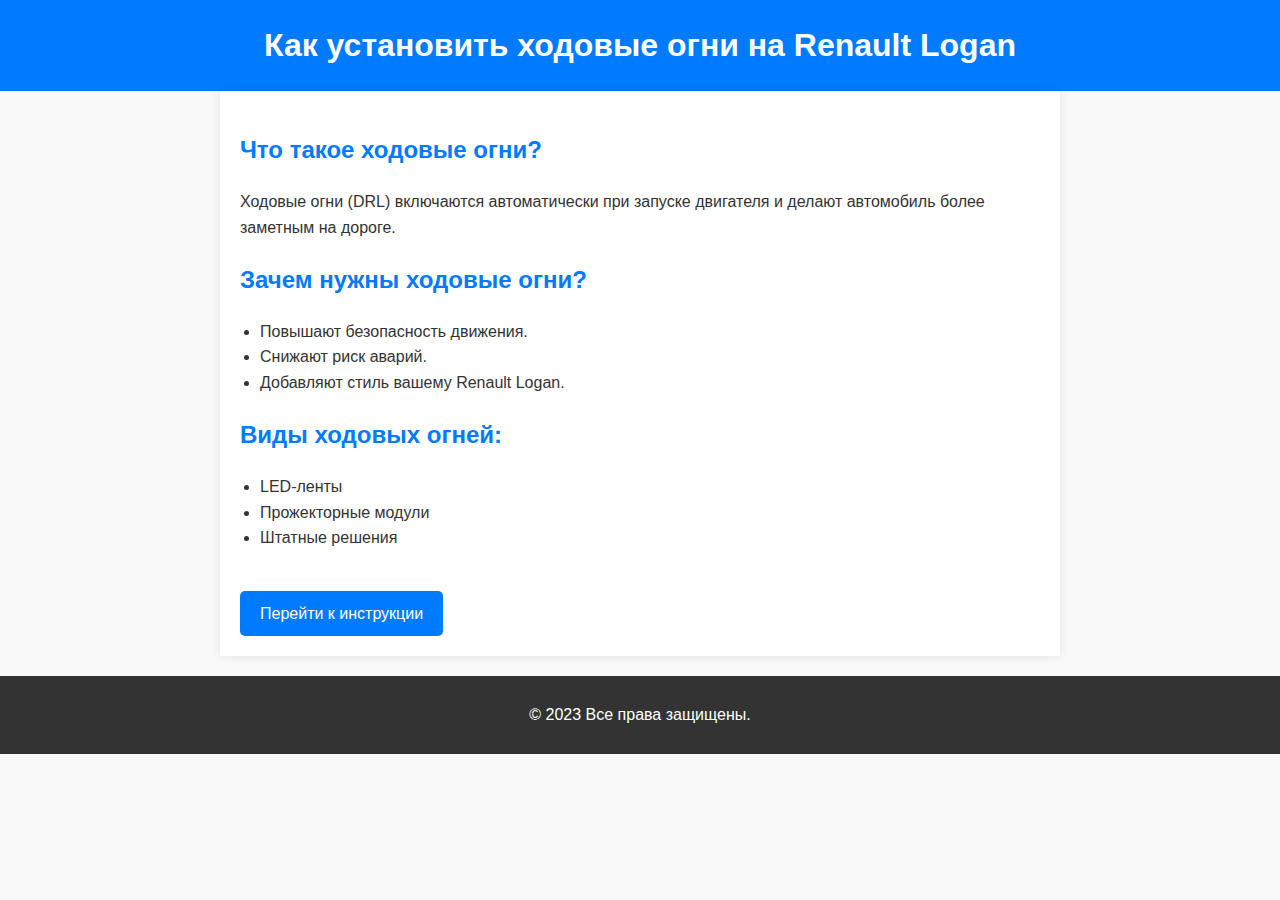
<file: index.html>
<!DOCTYPE html>
<html lang="ru">
<head>
    <meta charset="UTF-8">
    <meta name="viewport" content="width=device-width, initial-scale=1.0">
    <title>Ходовые огни для Renault Logan</title>
    <link rel="stylesheet" href="style.css">
</head>
<body>
    <header>
        <h1>Как установить ходовые огни на Renault Logan</h1>
    </header>

    <main>
        <section>
            <h2>Что такое ходовые огни?</h2>
            <p>Ходовые огни (DRL) включаются автоматически при запуске двигателя и делают автомобиль более заметным на дороге.</p>
        </section>

        <section>
            <h2>Зачем нужны ходовые огни?</h2>
            <ul>
                <li>Повышают безопасность движения.</li>
                <li>Снижают риск аварий.</li>
                <li>Добавляют стиль вашему Renault Logan.</li>
            </ul>
        </section>

        <section>
            <h2>Виды ходовых огней:</h2>
            <ul>
                <li>LED-ленты</li>
                <li>Прожекторные модули</li>
                <li>Штатные решения</li>
            </ul>
        </section>

        <a href="instruction.html" class="btn">Перейти к инструкции</a>
    </main>

    <footer>
        <p>&copy; 2023 Все права защищены.</p>
    </footer>
</body>
</html>
</file>
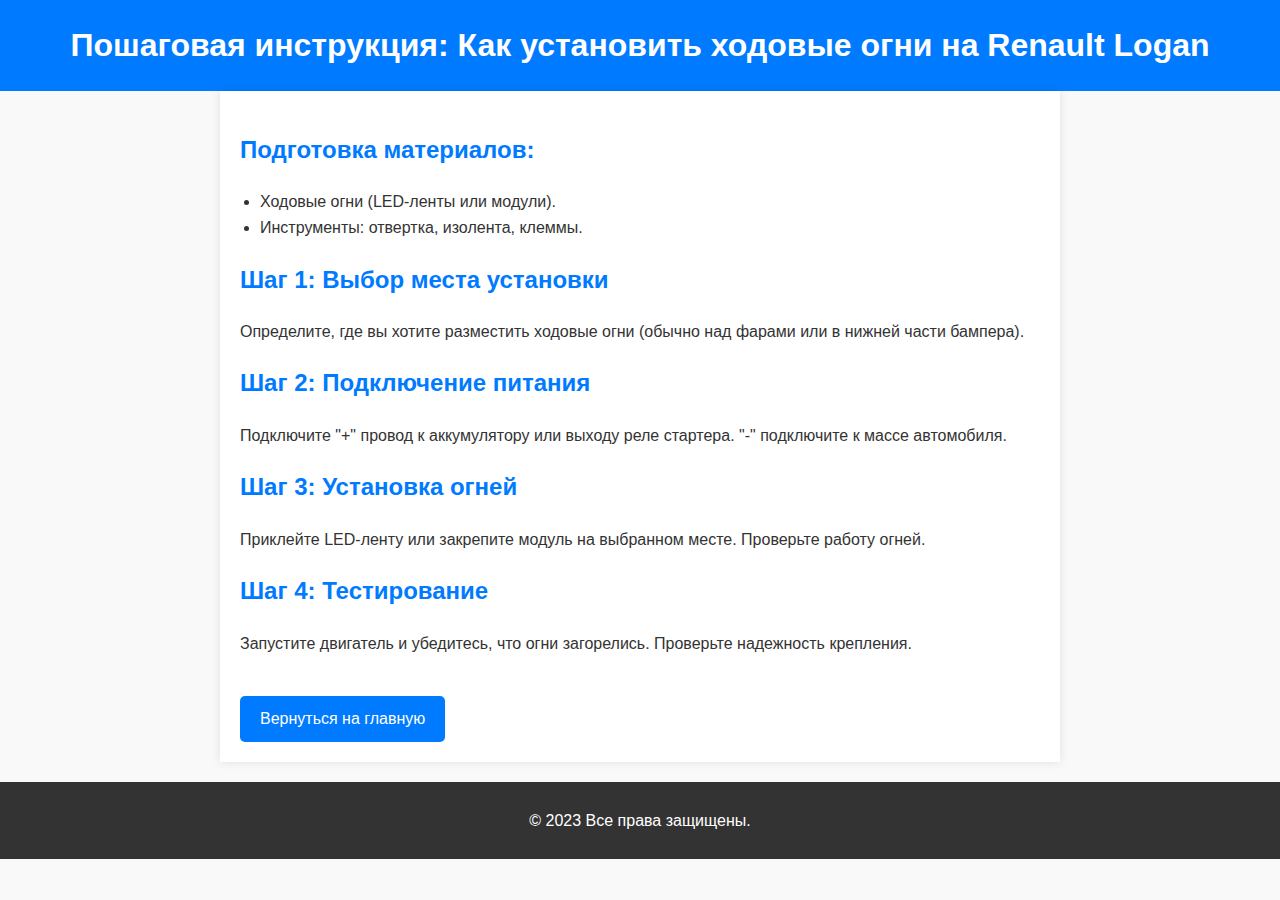
<file: instruction.html>
<!DOCTYPE html>
<html lang="ru">
<head>
    <meta charset="UTF-8">
    <meta name="viewport" content="width=device-width, initial-scale=1.0">
    <title>Инструкция по установке ходовых огней</title>
    <link rel="stylesheet" href="style.css">
</head>
<body>
    <header>
        <h1>Пошаговая инструкция: Как установить ходовые огни на Renault Logan</h1>
    </header>

    <main>
        <section>
            <h2>Подготовка материалов:</h2>
            <ul>
                <li>Ходовые огни (LED-ленты или модули).</li>
                <li>Инструменты: отвертка, изолента, клеммы.</li>
            </ul>
        </section>

        <section>
            <h2>Шаг 1: Выбор места установки</h2>
            <p>Определите, где вы хотите разместить ходовые огни (обычно над фарами или в нижней части бампера).</p>
        </section>

        <section>
            <h2>Шаг 2: Подключение питания</h2>
            <p>Подключите "+" провод к аккумулятору или выходу реле стартера. "-" подключите к массе автомобиля.</p>
        </section>

        <section>
            <h2>Шаг 3: Установка огней</h2>
            <p>Приклейте LED-ленту или закрепите модуль на выбранном месте. Проверьте работу огней.</p>
        </section>

        <section>
            <h2>Шаг 4: Тестирование</h2>
            <p>Запустите двигатель и убедитесь, что огни загорелись. Проверьте надежность крепления.</p>
        </section>

        <a href="index.html" class="btn">Вернуться на главную</a>
    </main>

    <footer>
        <p>&copy; 2023 Все права защищены.</p>
    </footer>
</body>
</html>
</file>
<file: style.css>
/* Общие стили */
body {
    font-family: Arial, sans-serif;
    line-height: 1.6;
    margin: 0;
    padding: 0;
    background-color: #f9f9f9;
    color: #333;
}

header {
    background-color: #007bff;
    color: white;
    text-align: center;
    padding: 20px 0;
}

header h1 {
    margin: 0;
    font-size: 2rem;
}

main {
    padding: 20px;
    max-width: 800px;
    margin: 0 auto;
    background-color: white;
    box-shadow: 0 0 10px rgba(0, 0, 0, 0.1);
}

section {
    margin-bottom: 20px;
}

h2 {
    color: #007bff;
}

ul {
    list-style-type: disc;
    padding-left: 20px;
}

a.btn {
    display: inline-block;
    background-color: #007bff;
    color: white;
    text-decoration: none;
    padding: 10px 20px;
    border-radius: 5px;
    margin-top: 20px;
}

a.btn:hover {
    background-color: #0056b3;
}

footer {
    text-align: center;
    padding: 10px 0;
    background-color: #333;
    color: white;
    margin-top: 20px;
}
</file>
